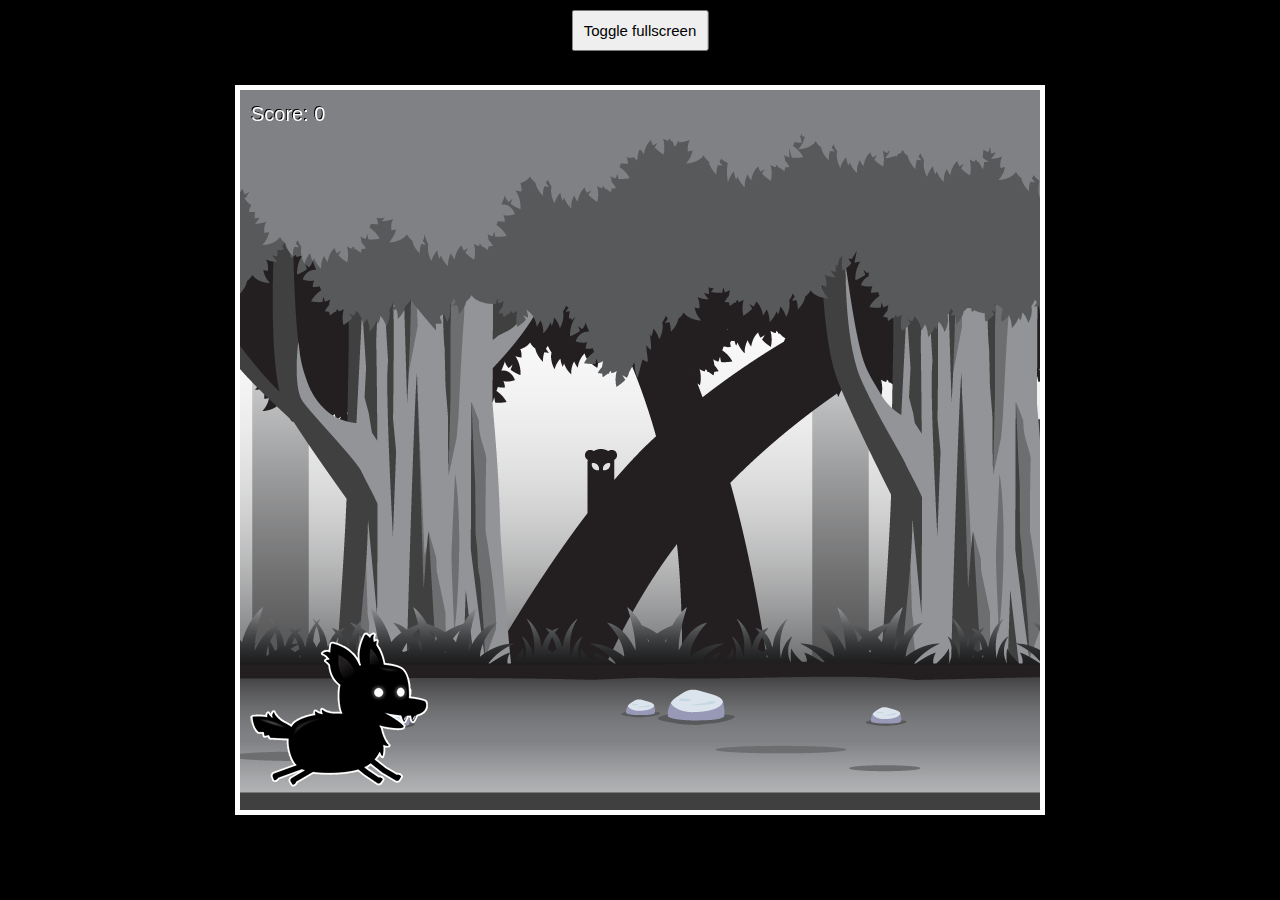
<file: docs/index.html>
<!DOCTYPE html>
<html lang="en">
<link>
    <meta charset="UTF-8">
    <meta http-equiv="X-UA-Compatible" content="IE=edge">
    <meta name="viewport" content="width=device-width, initial-scale=1.0">
    <link rel="stylesheet" href="style.css"/>
    <title>JavaScript 2D Game</title>
</head>
<body>
    <canvas id="canvas1"></canvas>
    <img id="playerImage" src="player.png"/>
    <img id="backgroundImage" src="background_single.png"/>
    <img id="enemyImage" src="enemy_1.png"/>
    <button id="fullScreenButton">Toggle fullscreen</button>
    <script type="text/javascript" src="script.js"></script>
</body>
</html>
</file>
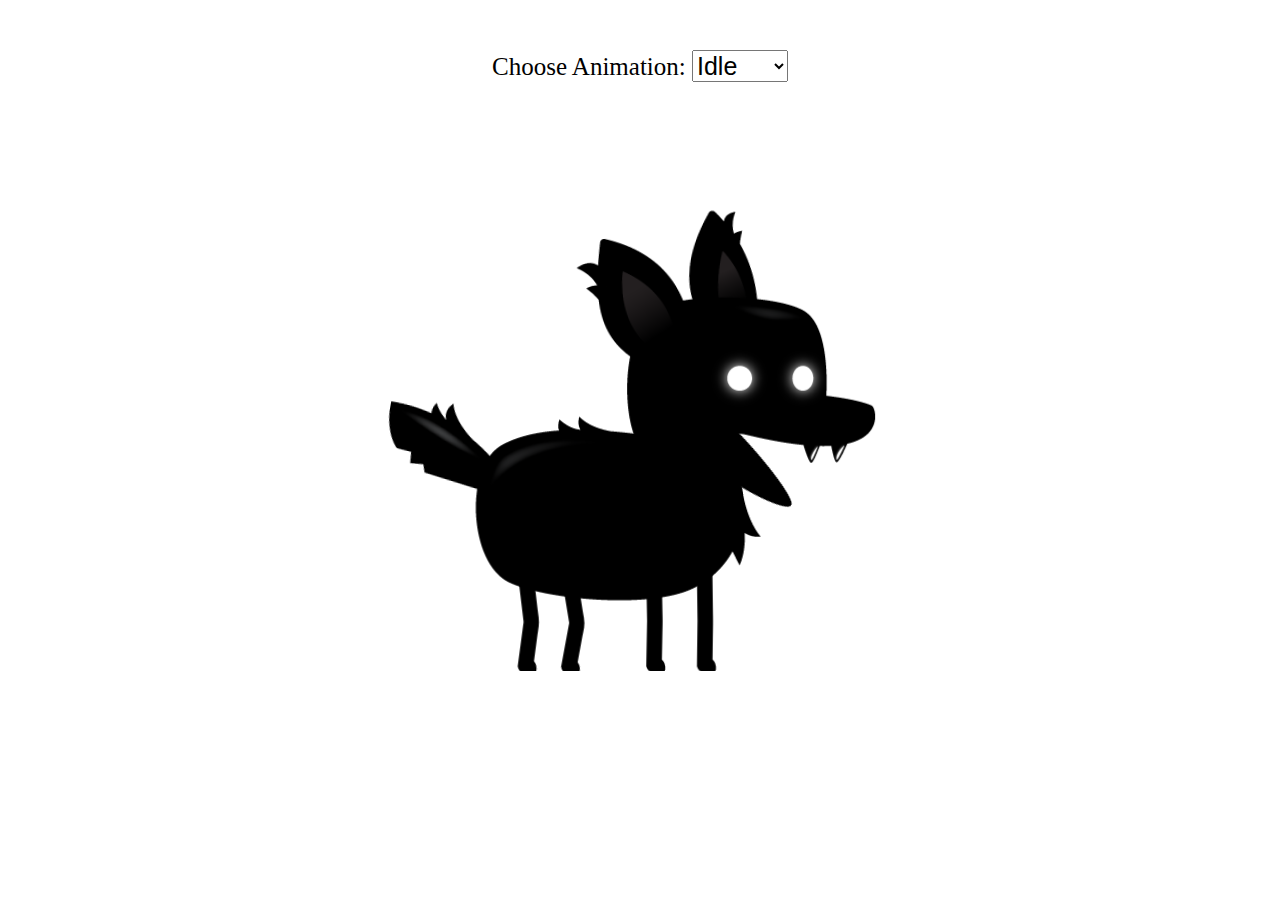
<file: project1/index.html>
<!DOCTYPE html>
<html lang="en">
<head>
    <meta charset="UTF-8">
    <meta http-equiv="X-UA-Compatible" content="IE=edge">
    <meta name="viewport" content="width=device-width, initial-scale=1.0">
    <title>Document</title>
    <link rel="stylesheet" href="style.css"/>
</head>
<body>


    <canvas id="canvas1"></canvas>
    <div class="controls">
        <label for="animations">Choose Animation:</label>
        <select id="animations" name="animations">
            <option value="idle">Idle</option>
            <option value="jump">Jump</option>
            <option value="fall">Fall</option>
            <option value="run">Run</option>
            <option value="dizzy">Dizzy</option>
            <option value="sit">Sit</option>
            <option value="roll">Roll</option>
            <option value="bite">Bite</option>
            <option value="ko">Ko</option>
            <option value="getHit">Get hit</option>
        </select>
    </div>


    <script type="text/javascript" src="scripts.js"></script>
    
</body>
</html>
</file>
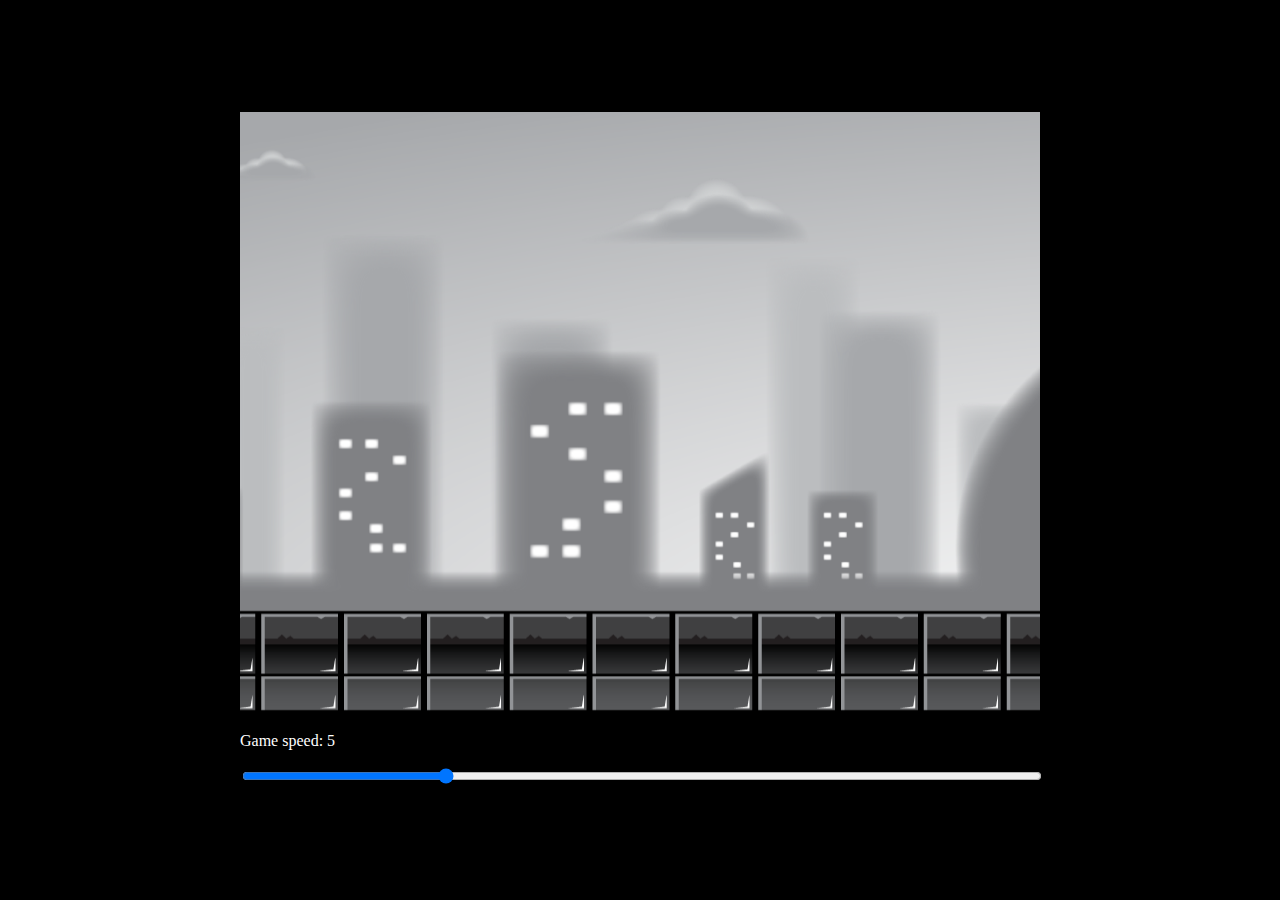
<file: project2/index.html>
<!DOCTYPE html>
<html lang="en">
<head>
    <meta charset="UTF-8">
    <meta http-equiv="X-UA-Compatible" content="IE=edge">
    <meta name="viewport" content="width=device-width, initial-scale=1.0">
    <title>Parallax Background</title>
    <link rel="stylesheet" href="style.css"/>
</head>
<body>

    <div id="container">
        <canvas id="canvas1"></canvas>
        <p>Game speed: <span id="showGameSpeed"></span></p>
        <input type="range" min="0" max="20" value="5" class="slider" id="slider"/>
    </div>


    <script type="text/javascript" src="script.js"></script>
</body>
</html>
</file>
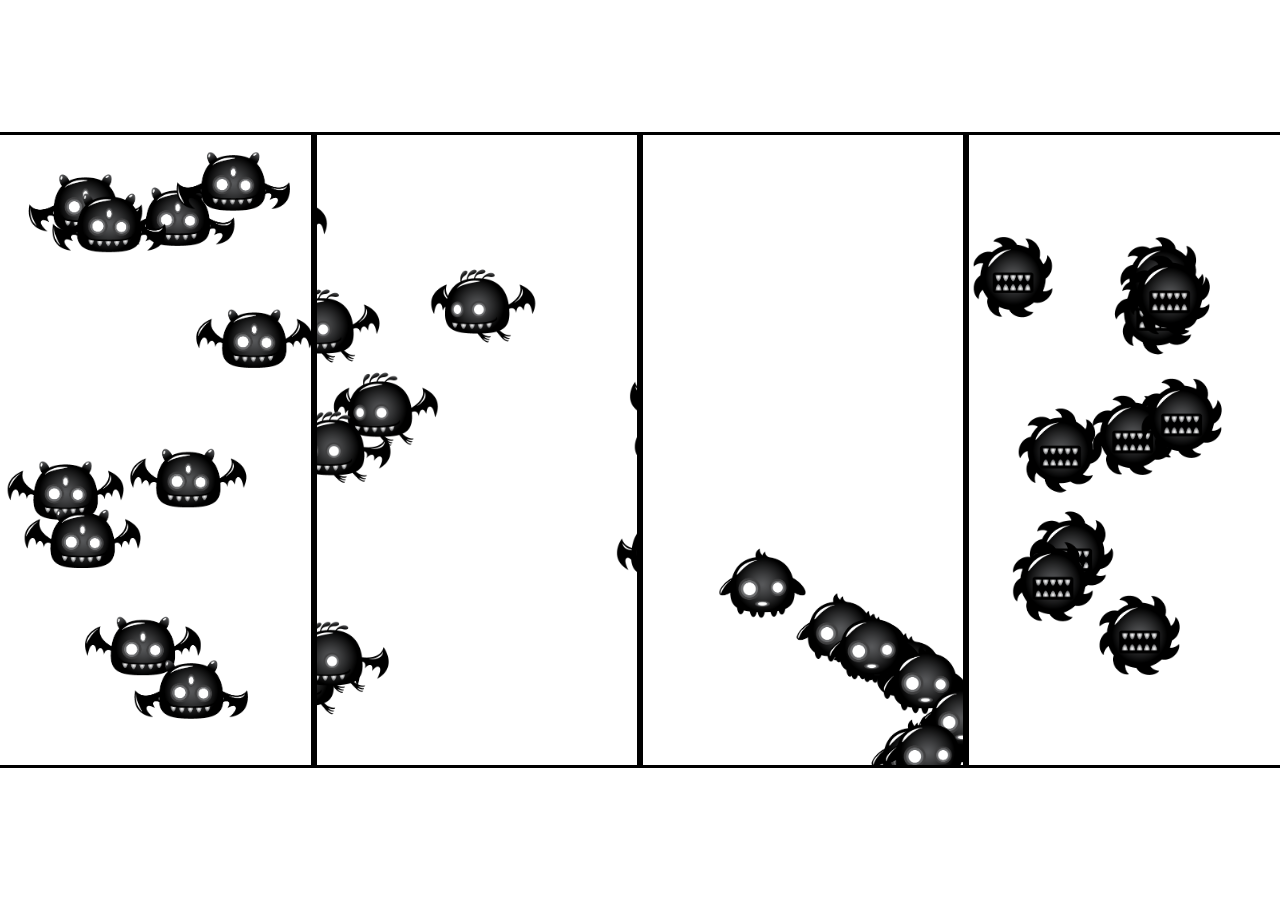
<file: project3/index.html>
<!DOCTYPE html>
<html lang="en">
<head>
    <meta charset="UTF-8">
    <meta http-equiv="X-UA-Compatible" content="IE=edge">
    <meta name="viewport" content="width=device-width, initial-scale=1.0">
    <title>NPC movement animation</title>
    <link rel="stylesheet" href="style.css"/>
</head>
<body>
    <div class="wrap">
        <canvas id="canvas1"></canvas>
        <canvas id="canvas2"></canvas>
        <canvas id="canvas3"></canvas>
        <canvas id="canvas4"></canvas>
    </div>
    
    
    <script type="text/javascript" src="script.js"></script>

</body>
</html>
</file>
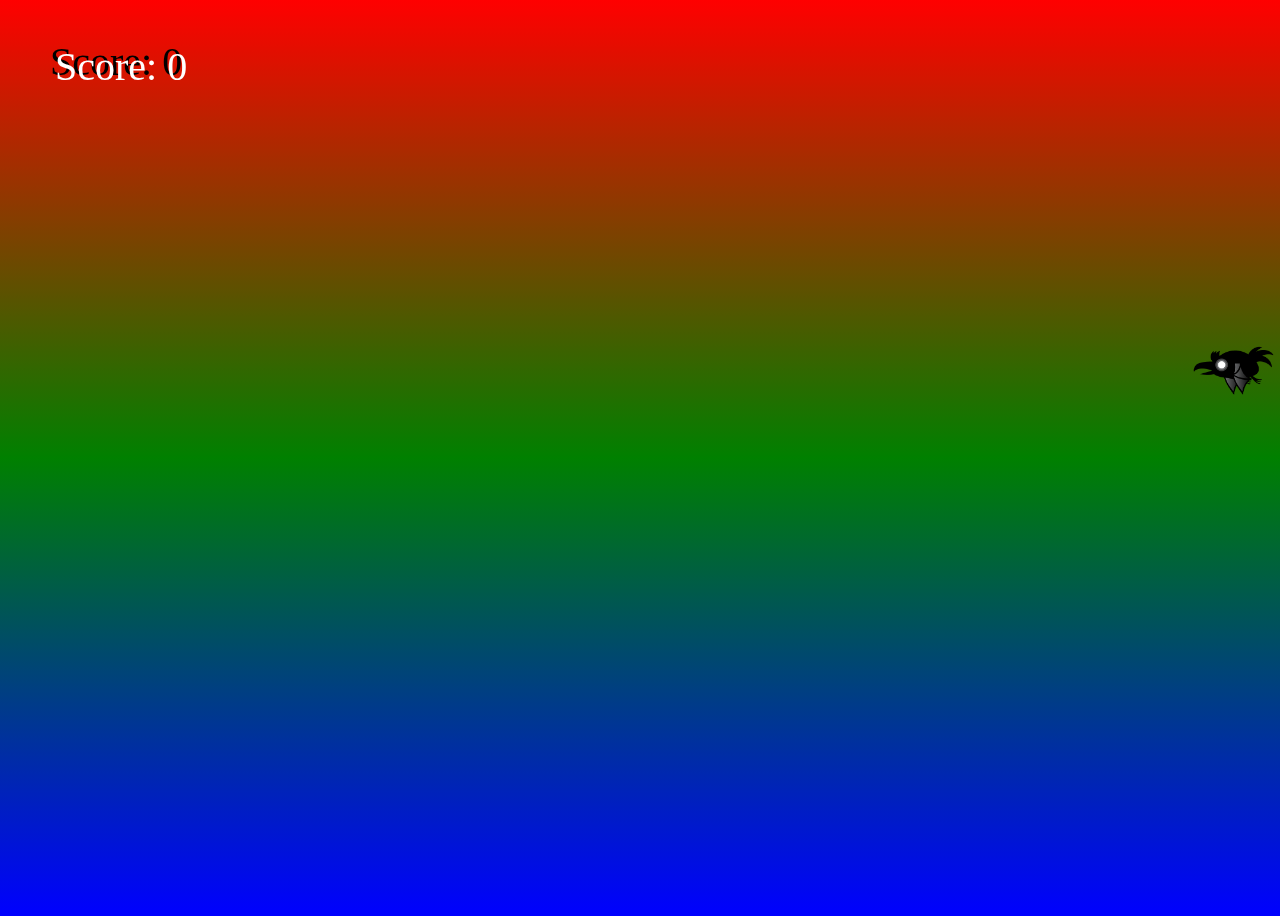
<file: project5/index.html>
<!DOCTYPE html>
<html lang="en">
<head>
    <meta charset="UTF-8">
    <meta http-equiv="X-UA-Compatible" content="IE=edge">
    <meta name="viewport" content="width=device-width, initial-scale=1.0">
    <title>JavaScript Game</title>
    <link rel="stylesheet" href="style.css"/>
</head>
<body>
    <canvas id="collisionCanvas"></canvas>
    <canvas class="canvas" id="canvas1"></canvas>
       
    
    <script type="text/javascript" src="script.js"></script>


</body>
</html>
</file>
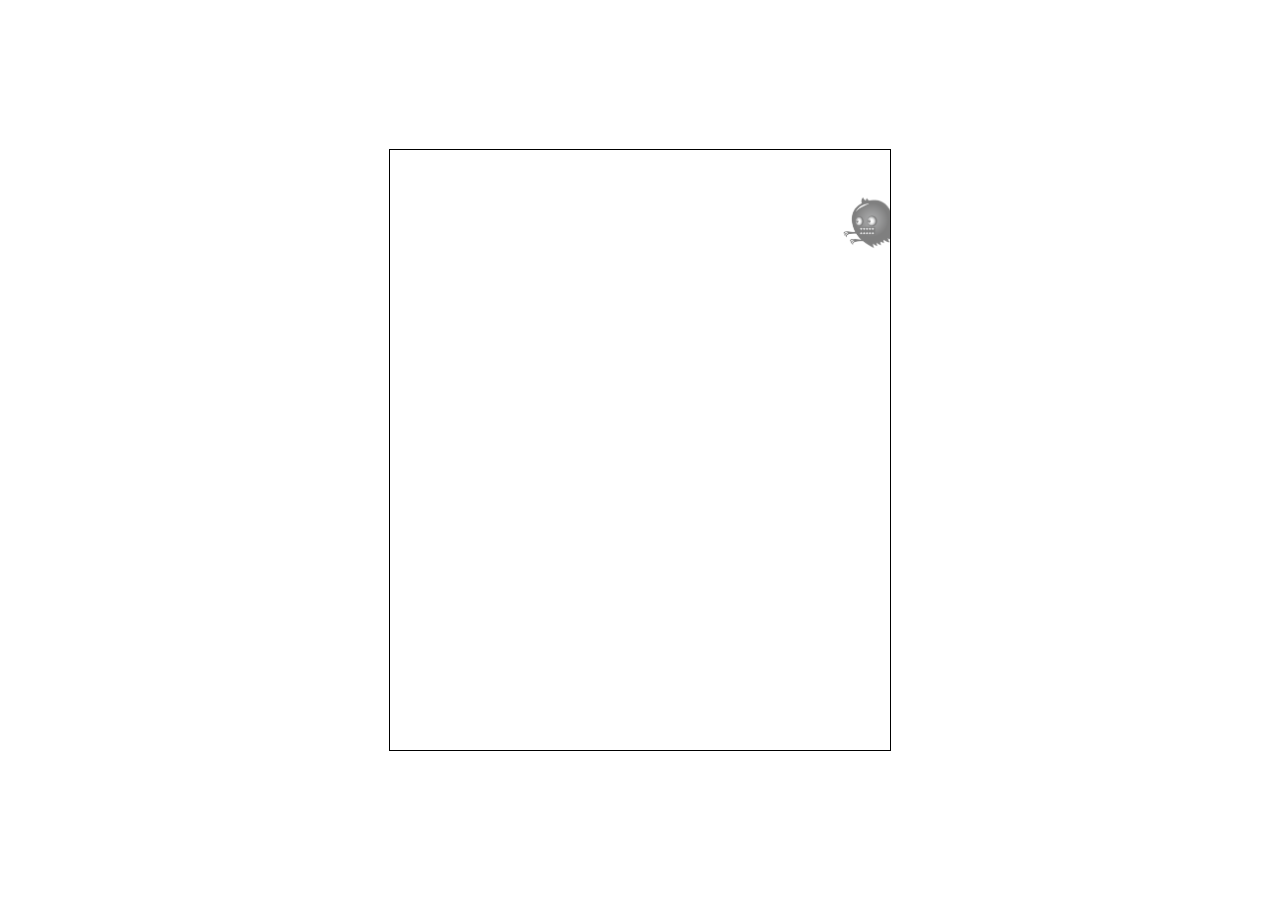
<file: project6/index.html>
<!DOCTYPE html>
<html lang="en">
<head>
    <meta charset="UTF-8">
    <meta http-equiv="X-UA-Compatible" content="IE=edge">
    <meta name="viewport" content="width=device-width, initial-scale=1.0">
    <title>Enemy with javascript subclass</title>
    <link rel="stylesheet" href="style.css"/>
</head>
<body>

    <canvas class="canvas" id="canvas1"></canvas>
    <img id="worm" src="enemy_worm.png"/>
    <img id="ghost" src="enemy_ghost.png"/>
    <img id="spider" src="enemy_spider.png"/>
    
    <script type="text/javascript" src="script.js"></script>


</body>
</html>
</file>
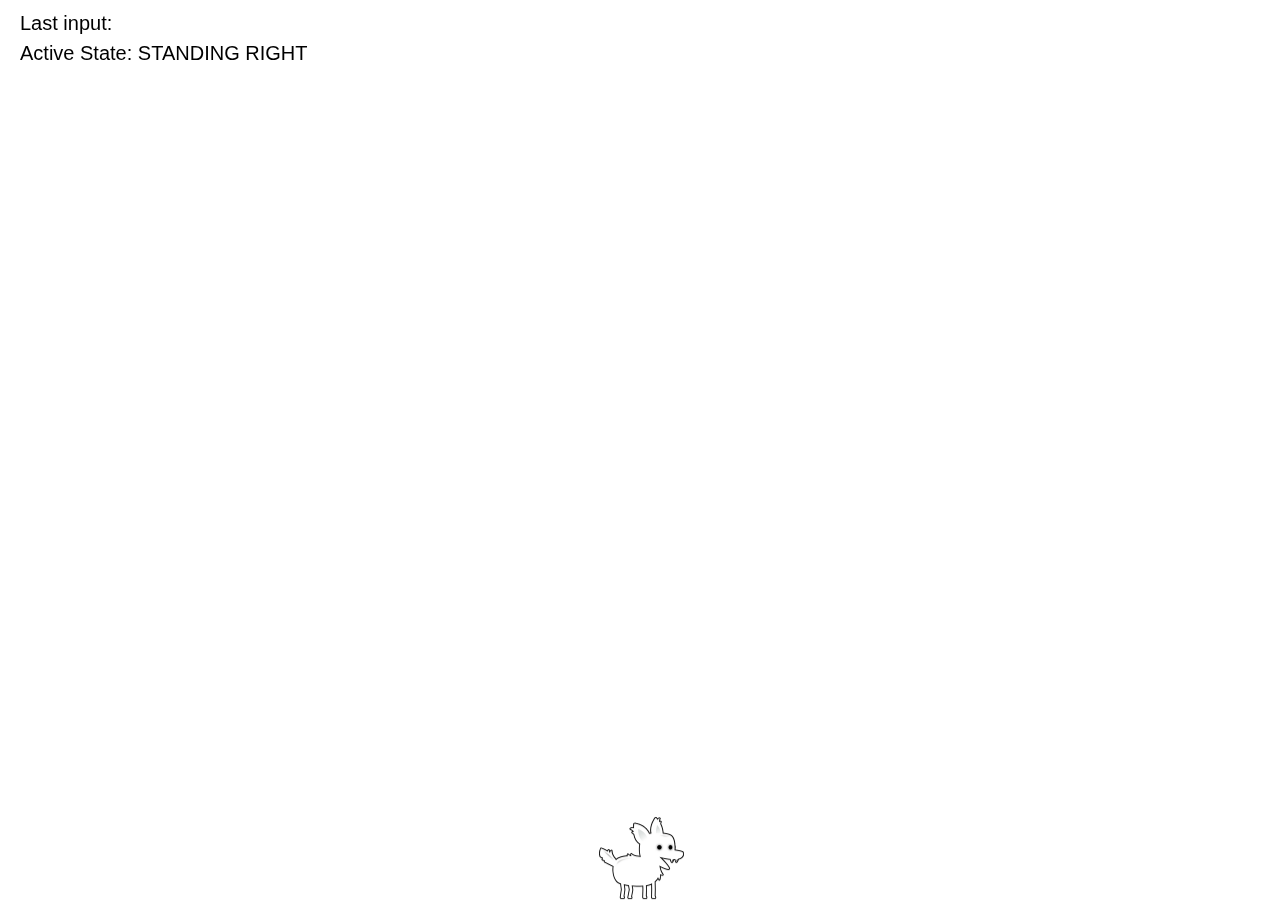
<file: Project8/index.html>
<!DOCTYPE html>
<html lang="en">
<link>
    <meta charset="UTF-8">
    <meta http-equiv="X-UA-Compatible" content="IE=edge">
    <meta name="viewport" content="width=device-width, initial-scale=1.0">
    <link rel="stylesheet" href="style.css"/>
    <title>State Management</title>
</head>
<body>
    <canvas id="canvas1"></canvas>
    <img id="dogImage" src="dog_left_right_white.png"/>
    <h1 id="loading">Loading...</h1>
    <script type="module" src="script.js"></script>
</body>
</html>
</file>
<file: docs/style.css>
*{
    margin: 0;
    padding: 0;
    box-sizing: border-box;
}
body{
    background: black;
}

#canvas1{
    position: absolute;
    top: 50%;
    left: 50%;
    transform: translate(-50%, -50%);
    border: 5px solid white;
    max-width: 100%;
    max-height: 100%;
}

#playerImage, #backgroundImage, #enemyImage{
    display: none;
}

#fullScreenButton{
    position: absolute;
    font-size: 15px;
    padding: 10px;
    top: 10px;
    left: 50%;
    transform: translateX(-50%);
}
</file>
<file: project1/style.css>
#canvas1{
    position: absolute;
    top: 50%;
    left: 50%;
    transform: translate(-50%, -50%);
    width: 600px;
    height: 600px;
}

.controls {
    position: absolute;
    z-index: 10;
    top: 50px;
    left: 50%;
    transform: translateX(-50%);
}

.controls, select, option{
    font-size: 25px;
}
</file>
<file: project2/style.css>
body{
    background: black;
}
 
#container{
    position: absolute;
    width: 800px;
    transform: translate(-50%, -50%);
    top: 50%;
    left: 50%;
} 

#canvas1{
    position: relative;
    width: 800px;
    height: 600px;
}

#slider{
    width: 100%;
}

p{
    color: white;
}
</file>
<file: project3/style.css>
#canvas1, #canvas2, #canvas3, #canvas4{
    border: 3px solid black;
    height: 630px;
    width: 320px;
}

.wrap{
    position: absolute;
    transform: translate(-50%, -50%);
    top: 50%;
    left: 50%;
    padding: 0;
    margin: 0;
    display: flex;
    flex-direction: row;
}
</file>
<file: project5/style.css>
body{
    background: linear-gradient(to bottom, red, green, blue);
    width: 100vw;
    height: 100vh;
    overflow: hidden;
}

canvas{
    position: absolute;
    top: 0;
    left: 0;
    width: 100%;
    height: 100%;
}

#collisionCanvas{
    opacity: 0;
}
</file>
<file: project6/style.css>
#canvas1{
    border: 1px solid black;
    width: 500px;
    height: 600px;
    position: absolute;
    top: 50%;
    left: 50%;
    transform: translate(-50%, -50%);
}

img{
    display: none;
}
</file>
<file: Project8/style.css>
*{
    margin: 0;
    padding: 0;
    box-sizing: border-box;
    font-family: 'Helvetica', cursive;
}

body{
    overflow: hidden;
}

#canvas1{
    position: absolute;
    top: 0;
    left: 0;
}

#dogImage{
    display: none;
}

#loading{
    position: absolute;
    top: 50%;
    width: 100%;
    text-align: center;
    font-size: 80px;
}
</file>
